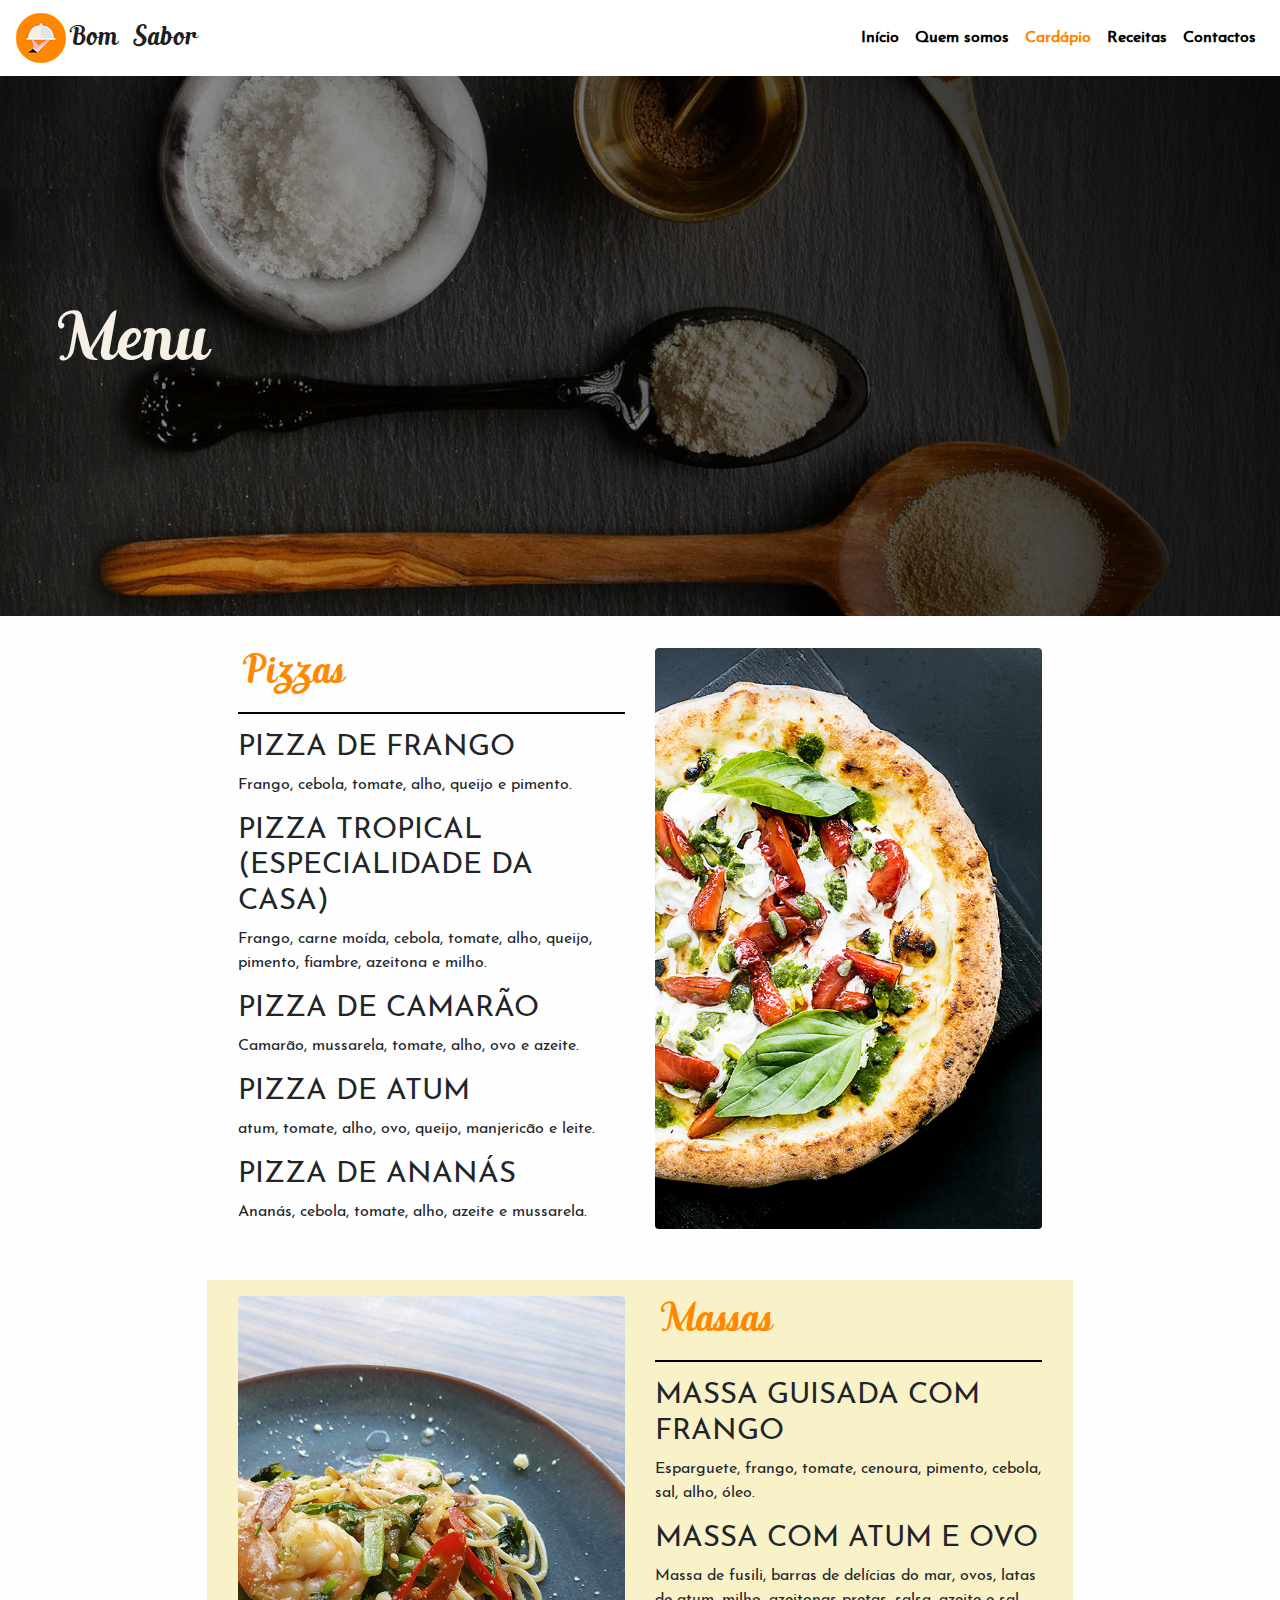
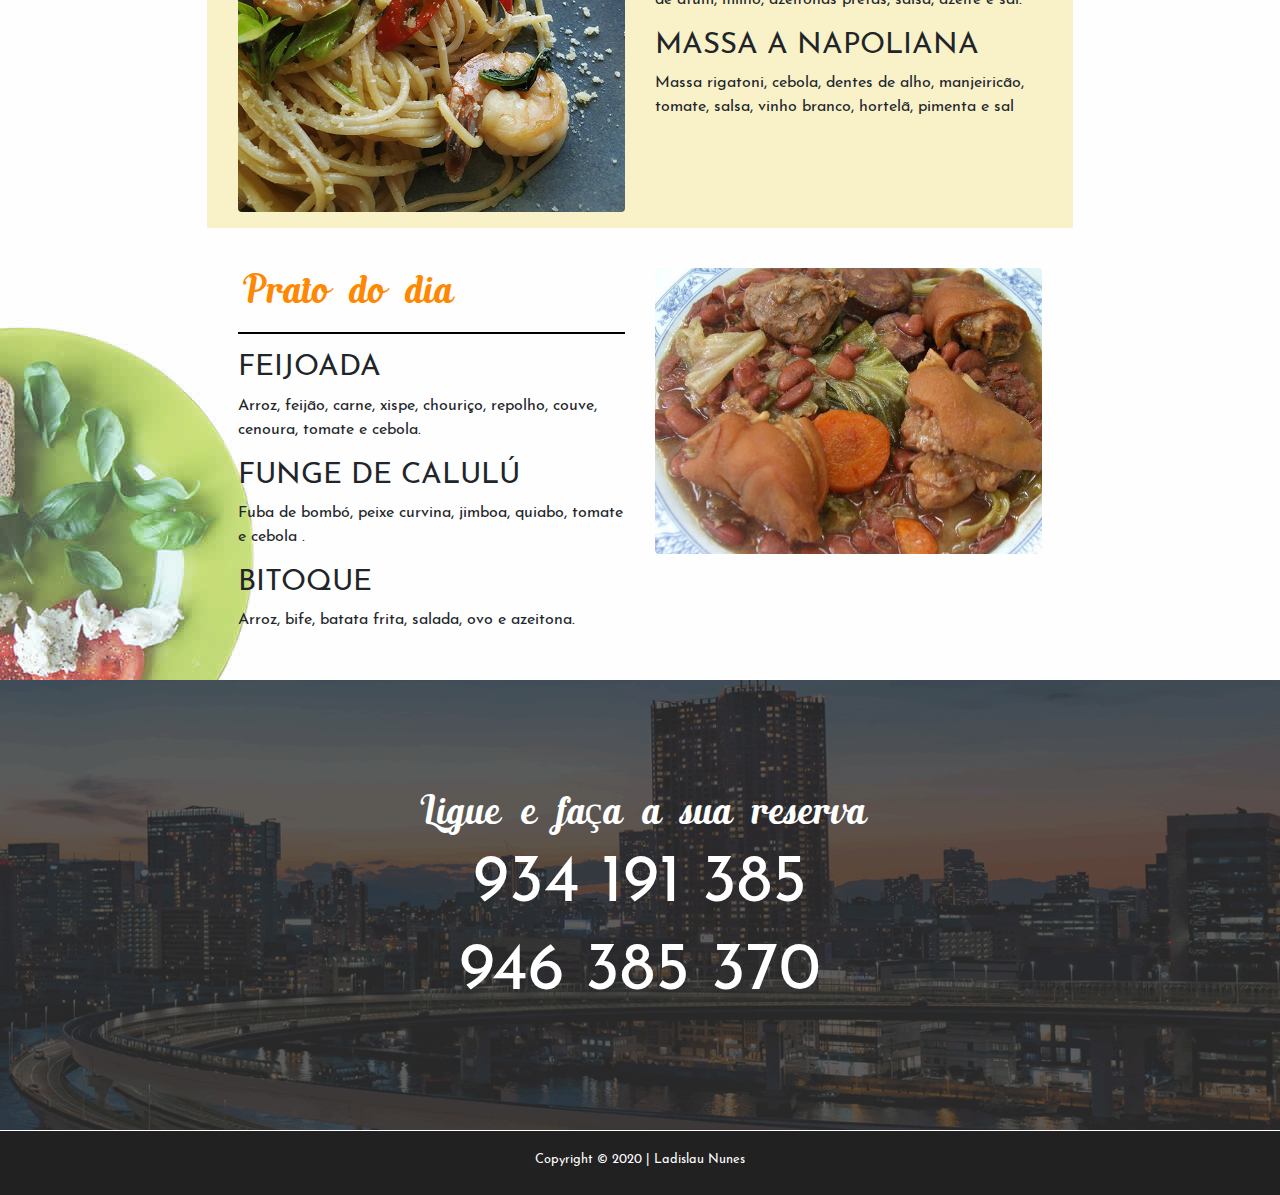
<file: cardapios.html>
<!DOCTYPE html>
<html lang="pt">
<head>
    <meta charset="UTF-8">
    <meta name="viewport" content="width=device-width, initial-scale=1.0">
    <title>Cardápios | Bom Sabor</title>
    <link rel="shortcut icon" href="_img/logo.png" type="image/x-icon">
    <link rel="stylesheet" href="_css/bootstrap.css">
    <link rel="stylesheet" href="_css/cardapios.css">
</head>
<body>
    <!-- BARRA DE MENU -->
    <nav class="navbar navbar-expand-md navbar-light bg-white">
        <a class="navbar-brand" href="index.html"><img src="_img/logo.png" alt="">Bom Sabor</a>
        <button class="navbar-toggler" type="button" data-toggle="collapse" data-target="#conteudoNavbarSuportado" aria-controls="conteudoNavbarSuportado" aria-expanded="false" aria-label="Alterna navegação">
        <span class="navbar-toggler-icon"></span>
        </button>
    
        <div class="collapse navbar-collapse" id="conteudoNavbarSuportado">
            <ul class="navbar-nav ml-auto">
                <li class="nav-item"> <a class="nav-link" href="index.html">Início</a> </li>
                <li class="nav-item"> <a class="nav-link" href="quem-somos.html">Quem somos</a> </li>
                <li class="nav-item active"> <a class="nav-link" href="#">Cardápio</a> </li>
                <li class="nav-item"> <a class="nav-link" href="receitas.html">Receitas</a> </li>
                <li class="nav-item"> <a class="nav-link" href="contactos.html">Contactos</a> </li>
            </ul>
        </div>
    </nav>
    <!-- BANNER -->
    <div id="banner" class="pl-5">
        <h1>Menu</h1>
    </div>
    <!-- CARDÁPIOS -->
    <section class="container py-3">
        <div class="row p-3 mb-4">
            <div class="col-sm-12 col-md-6">
                <h1>Pizzas</h1>
                <hr>
                <h2>Pizza de frango</h2>
                <p>Frango, cebola, tomate, alho, queijo e pimento.</p>
                <h2>Pizza tropical (Especialidade da casa)</h2>
                <p>Frango, carne moída, cebola, tomate, alho, queijo, pimento, fiambre, azeitona e milho.</p>
                <h2>Pizza de camarão</h2>
                <p> Camarão, mussarela, tomate, alho, ovo e azeite.</p>
                <h2>Pizza de atum</h2>
                <p> atum, tomate, alho, ovo, queijo, manjericão e leite.</p>
                <h2>Pizza de ananás</h2>
                <p> Ananás, cebola, tomate, alho, azeite e mussarela.</p>

            </div>
            <div class="col-sm-12 col-md-6">
                <img src="_img/pizzas.jpg" alt="" class="img-fluid rounded">
            </div>
        </div>
        <div class="row p-3 meio mb-4">
            <div class="col-sm-12 col-md-6">
                <img src="_img/massas.jpg" alt="" class="img-fluid rounded">
            </div>
            <div class="col-sm-12 col-md-6">
                <h1>Massas</h1>
                <hr>
                <h2>Massa guisada com frango </h2>
                <p>Esparguete, frango, tomate, cenoura, pimento, cebola, sal, alho, óleo.</p>
                <h2>Massa com atum e ovo</h2>
                <p>Massa de fusili, barras de delícias do mar, ovos, latas de atum, milho, azeitonas pretas, salsa, azeite e sal.</p>
                <h2>Massa a napoliana</h2>
                <p>Massa rigatoni, cebola, dentes de alho, manjeiricão, tomate, salsa, vinho branco, hortelã, pimenta e sal</p>
            </div>
        </div>
        <div class="row p-3">
            <div class="col-sm-12 col-md-6">
                <h1>Prato do dia</h1>
                <hr>
                <h2>Feijoada</h2>
                <p>Arroz, feijão, carne, xispe, chouriço, repolho, couve, cenoura, tomate e cebola.</p>
                <h2>Funge de calulú</h2>
                <p>Fuba de bombó, peixe curvina, jimboa, quiabo, tomate e cebola .</p>
                <h2>Bitoque</h2>
                <p>Arroz, bife, batata frita, salada, ovo e azeitona.</p>
            </div>
            <div class="col-sm-12 col-md-6">
                <img src="_img/feijoada.jpg" alt="" class="img-fluid rounded">
            </div>
        </div>
    </section>
    <!-- CONTACTO -->
    <div class="p-4 text-center text-white" id="contacto">
        <h1>Ligue e faça a sua reserva</h1>
        <h2>934 191 385</h2>
        <h2>946 385 370</h2>
    </div>
    <!-- RODAPÉ -->
    <footer class="pt-3 pb-2 text-center text-white">
        <p><small>Copyright &copy; 2020 | Ladislau Nunes</small></p>
    </footer>

    <!-- JavaScript -->
    <script src="_js/jquery-3.5.1.min.js"></script>
    <script src="_js/bootstrap.min.js"></script>
</body>
</html>
</file>
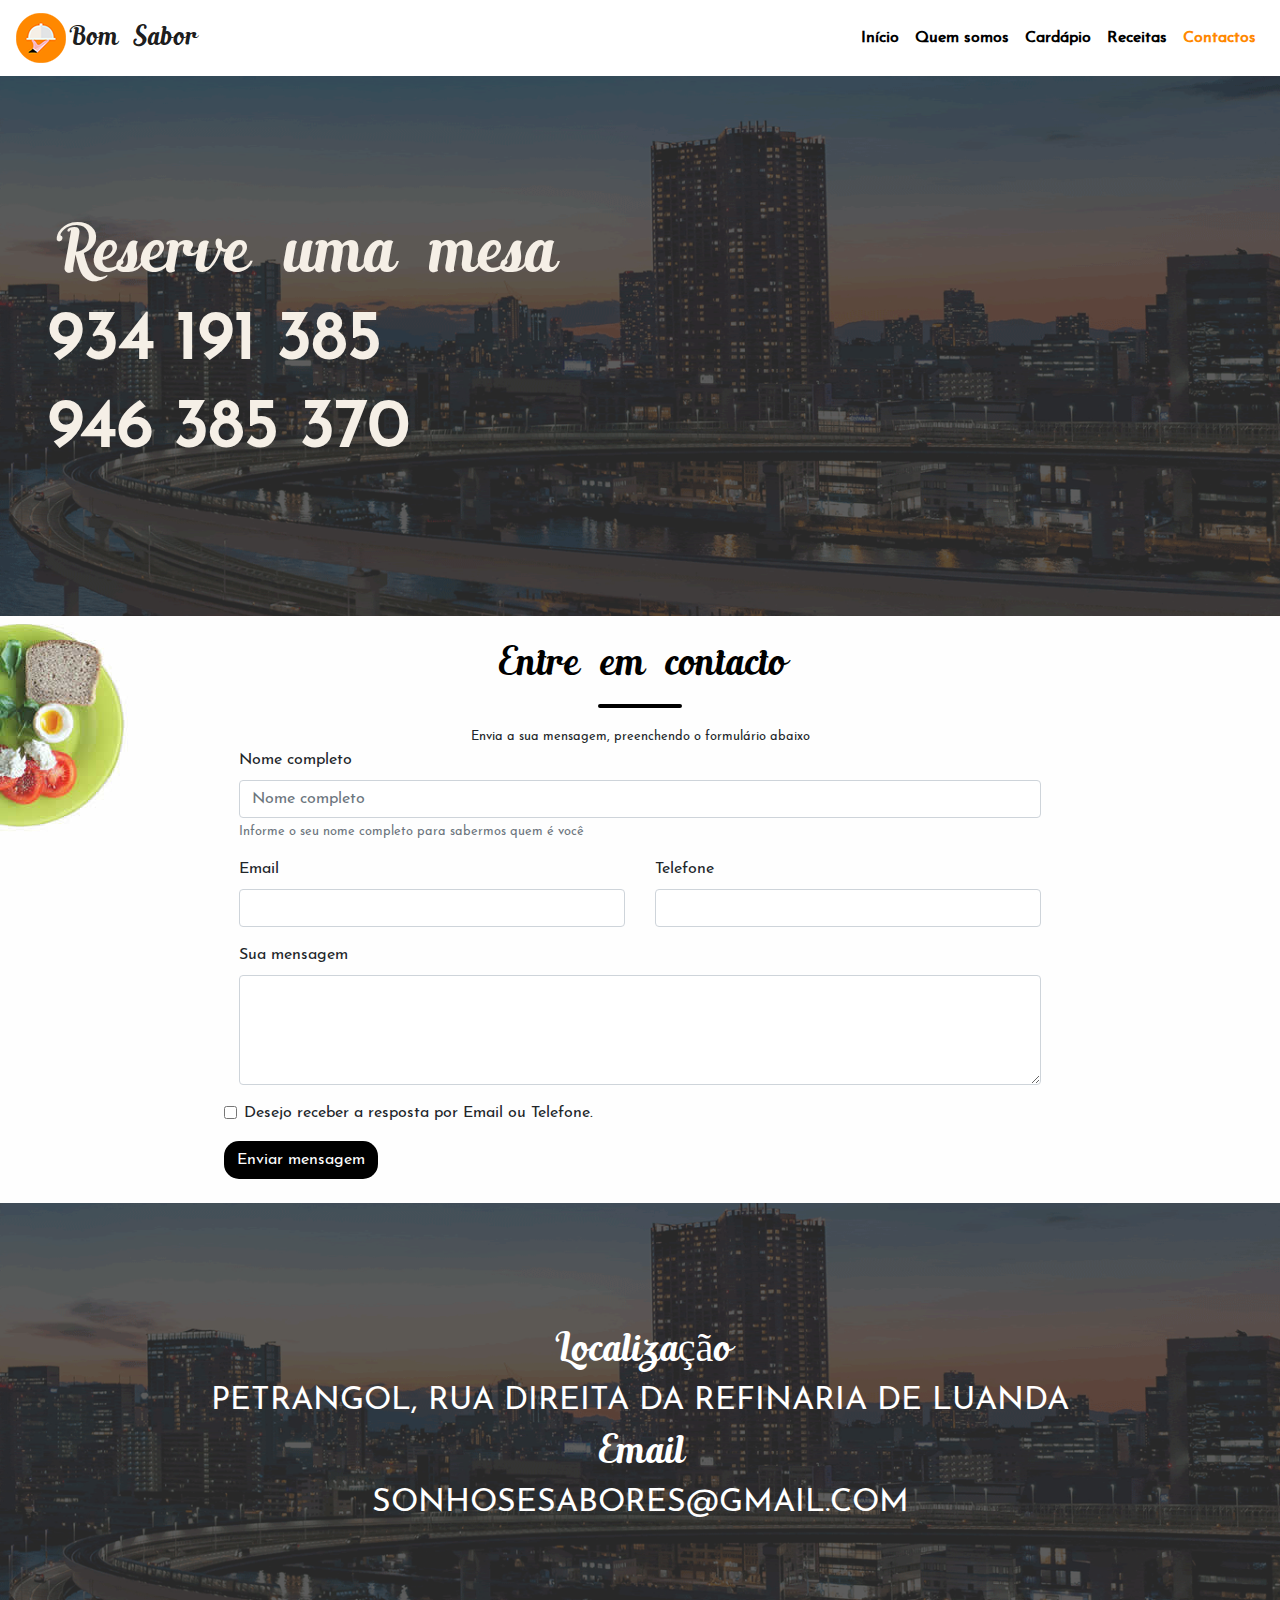
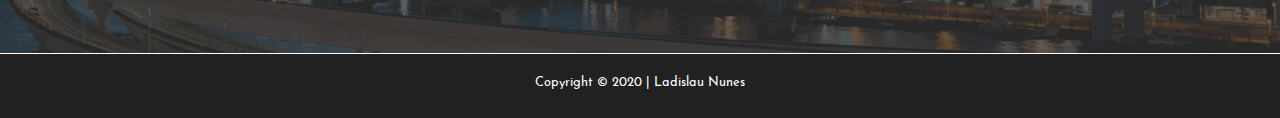
<file: contactos.html>
<!DOCTYPE html>
<html lang="pt">
<head>
    <meta charset="UTF-8">
    <meta name="viewport" content="width=device-width, initial-scale=1.0">
    <title>Contactos | Bom Sabor</title>
    <link rel="shortcut icon" href="_img/logo.png" type="image/x-icon">
    <link rel="stylesheet" href="_css/bootstrap.css">
    <link rel="stylesheet" href="_css/contactos.css">
</head>
<body>
    <!-- BARRA DE MENU -->
    <nav class="navbar navbar-expand-md navbar-light bg-white">
        <a class="navbar-brand" href="index.html"><img src="_img/logo.png" alt="">Bom Sabor</a>
        <button class="navbar-toggler" type="button" data-toggle="collapse" data-target="#conteudoNavbarSuportado" aria-controls="conteudoNavbarSuportado" aria-expanded="false" aria-label="Alterna navegação">
        <span class="navbar-toggler-icon"></span>
        </button>
    
        <div class="collapse navbar-collapse" id="conteudoNavbarSuportado">
            <ul class="navbar-nav ml-auto">
                <li class="nav-item"> <a class="nav-link" href="index.html">Início</a> </li>
                <li class="nav-item"> <a class="nav-link" href="quem-somos.html">Quem somos</a> </li>
                <li class="nav-item"> <a class="nav-link" href="cardapios.html">Cardápio</a> </li>
                <li class="nav-item"> <a class="nav-link" href="receitas.html">Receitas</a> </li>
                <li class="nav-item active"> <a class="nav-link" href="#">Contactos</a> </li>
            </ul>
        </div>
    </nav>
    <!-- BANNER -->
    <div id="banner" class="pl-5">
        <h1>Reserve uma mesa</h1>
        <h2>934 191 385</h2>
        <h2>946 385 370</h2>
    </div>
    <!-- CONTACTOS -->
    <section class="text-center p-4">
        <h1>Entre em contacto</h1>
        <hr>
        <small>Envia a sua mensagem, preenchendo o formulário abaixo</small>
        <div class="container">
            <form class="text-left row">
                <div class="form-group col-sm-12">
                    <label for="exampleInputNome">Nome completo</label>
                    <input type="text" class="form-control" id="exampleInputNome" placeholder="Nome completo">
                    <small id="emailHelp" class="form-text text-muted">Informe o seu nome completo para sabermos quem é você</small>
                </div>
                <div class="form-group col-sm-12 col-md-6">
                    <label for="exampleInputEmail">Email</label>
                    <input type="email" class="form-control" id="exampleInputEmail" aria-describedby="emailHelp">
                </div>
                <div class="form-group col-sm-12 col-md-6">
                    <label for="exampleInputTelefone">Telefone</label>
                    <input type="text" class="form-control" id="exampleInputTelefone">
                </div>
                <div class="form-group col-sm-12">
                    <label for="exampleFormControlMensagem">Sua mensagem</label>
                    <textarea class="form-control" id="exampleFormControlMensagem" rows="4"></textarea>
                </div>
                <div class="form-group form-check col-sm-12">
                    <input type="checkbox" class="form-check-input" id="exampleCheck1">
                    <label class="form-check-label" for="exampleCheck1">Desejo receber a resposta por Email ou Telefone.</label>
                </div>
                <button type="submit" class="btn">Enviar mensagem</button>
            </form>
        </div>
    </section>
    <!-- CONTACTO -->
    <div class="p-4 text-center text-white" id="contacto">
        <h1>Localização</h1>
        <h2>Petrangol, rua direita da refinaria de Luanda</h2>
        <h1>Email</h1>
        <h2>sonhosesabores@gmail.com</h2>
    </div>
    <!-- RODAPÉ -->
    <footer class="pt-3 pb-2 text-center text-white">
        <p><small>Copyright &copy; 2020 | Ladislau Nunes</small></p>
    </footer>

    <!-- JavaScript -->
    <script src="_js/jquery-3.5.1.min.js"></script>
    <script src="_js/bootstrap.min.js"></script>
</body>
</html>
</file>
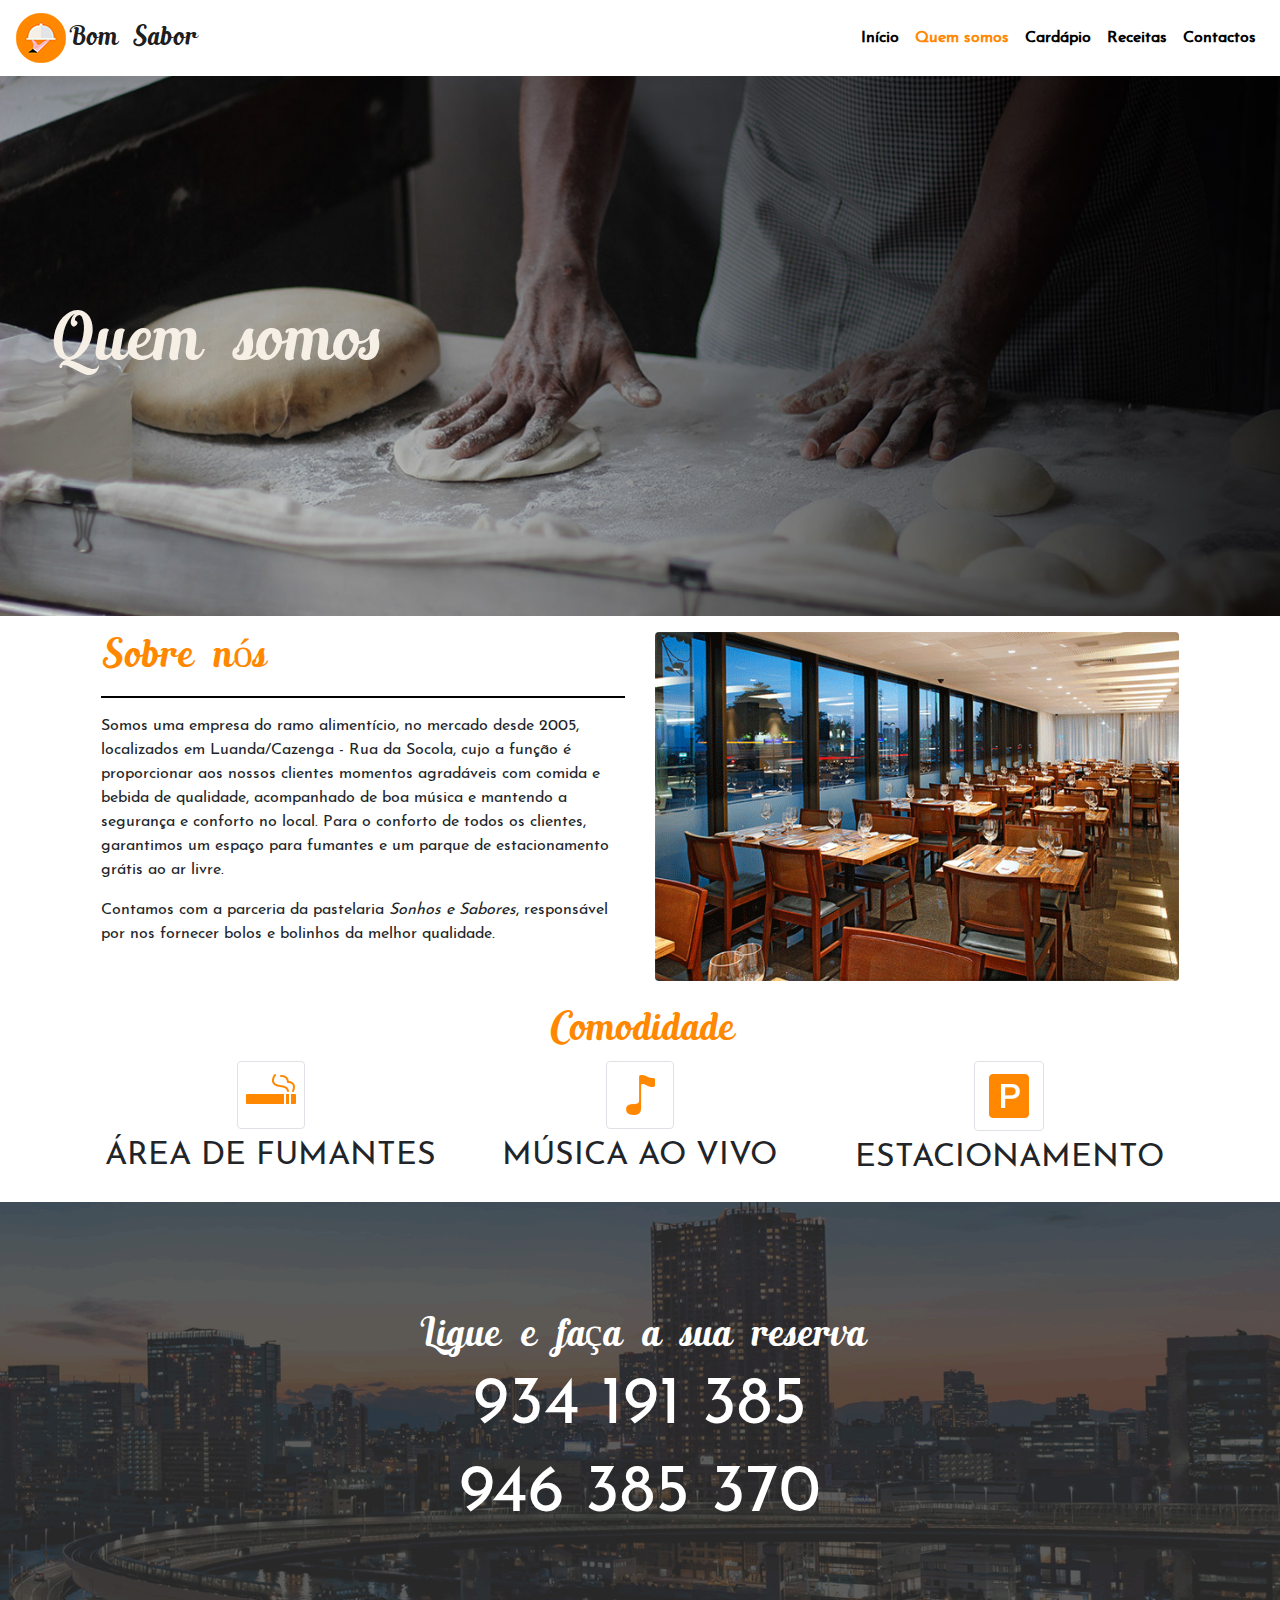
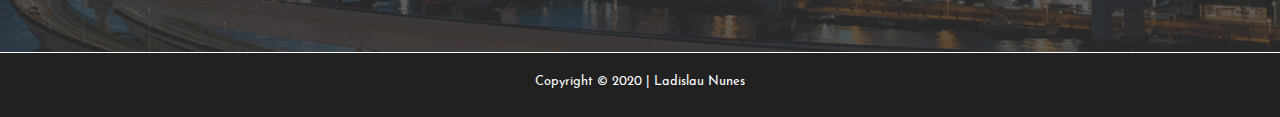
<file: quem-somos.html>
<!DOCTYPE html>
<html lang="pt">
<head>
    <meta charset="UTF-8">
    <meta name="viewport" content="width=device-width, initial-scale=1.0">
    <title>Sobre nós | Bom Sabor</title>
    <link rel="shortcut icon" href="_img/logo.png" type="image/x-icon">
    <link rel="stylesheet" href="_css/bootstrap.css">
    <link rel="stylesheet" href="_css/quem-somos.css">
</head>
<body>
    <!-- BARRA DE MENU -->
    <nav class="navbar navbar-expand-md navbar-light bg-white">
        <a class="navbar-brand" href="index.html"><img src="_img/logo.png" alt="">Bom Sabor</a>
        <button class="navbar-toggler" type="button" data-toggle="collapse" data-target="#conteudoNavbarSuportado" aria-controls="conteudoNavbarSuportado" aria-expanded="false" aria-label="Alterna navegação">
        <span class="navbar-toggler-icon"></span>
        </button>
    
        <div class="collapse navbar-collapse" id="conteudoNavbarSuportado">
            <ul class="navbar-nav ml-auto">
                <li class="nav-item"> <a class="nav-link" href="index.html">Início</a> </li>
                <li class="nav-item active"> <a class="nav-link" href="#">Quem somos</a> </li>
                <li class="nav-item"> <a class="nav-link" href="cardapios.html">Cardápio</a> </li>
                <li class="nav-item"> <a class="nav-link" href="receitas.html">Receitas</a> </li>
                <li class="nav-item"> <a class="nav-link" href="contactos.html">Contactos</a> </li>
            </ul>
        </div>
    </nav>
    <!-- BANNER -->
    <div id="banner" class="pl-5">
        <h1>Quem somos</h1>
    </div>
    <!-- SOBRE NÓS -->
    <section class="container p-3">
        <div class="row">
            <div class="col-sm-12 col-md-6">
                <h1>Sobre nós</h1>
                <hr>
                <p>Somos uma empresa do ramo alimentício, no mercado desde 2005, localizados em Luanda/Cazenga - Rua da Socola, cujo a função é proporcionar aos nossos clientes momentos agradáveis com comida e bebida de qualidade, acompanhado de boa música e mantendo a segurança e conforto no local. Para o conforto de todos os clientes, garantimos um espaço para fumantes e um parque de estacionamento grátis ao ar livre.</p>
                <p>Contamos com a parceria da pastelaria <em>Sonhos e Sabores</em>, responsável por nos fornecer bolos e bolinhos da melhor qualidade.</p>
            </div>
            <div class="col-sm-12 col-md-6">
                <img src="_img/restaurante.png" alt="" class="img-fluid rounded">
            </div>
        </div>
        <div class="text-center pt-4">
            <h1>Comodidade</h1>
            <div class="row">
                <div class="col">
                    <img src="_img/icone-smoking.png" class="mb-2 p-2 border rounded">
                    <h2>Área de fumantes</h2>
                </div>
                <div class="col">
                    <img src="_img/icone-music.png" class="mb-2 p-2 border rounded">
                    <h2>Música ao vivo</h2>
                </div>
                <div class="col">
                    <img src="_img/icone-parking.png" class="mb-2 p-2 border rounded">
                    <h2>Estacionamento</h2>
                </div>
            </div>
        </div>
    </section>
    <!-- CONTACTO -->
    <div class="p-4 text-center text-white" id="contacto">
        <h1>Ligue e faça a sua reserva</h1>
        <h2>934 191 385</h2>
        <h2>946 385 370</h2>
    </div>
    <!-- RODAPÉ -->
    <footer class="pt-3 pb-2 text-center text-white">
        <p><small>Copyright &copy; 2020 | Ladislau Nunes</small></p>
    </footer>

    <!-- JavaScript -->
    <script src="_js/jquery-3.5.1.min.js"></script>
    <script src="_js/bootstrap.min.js"></script>
</body>
</html>
</file>
<file: _css/cardapios.css>
/* PADRÃO */
* {	
    margin: 0; 
    padding: 0;
    box-sizing: border-box;
    font-family: 'normal';
}
body { background: url(../_img/bg.jpg); }
.navbar-light .navbar-nav .nav-link { color: #000; font-weight: bold; }
.navbar-light .navbar-nav .nav-link:hover { color: #FF8800; }
.navbar-light .navbar-nav .active .nav-link { color: #FF8800; }
.navbar-brand { font-family: 'titulo1'; color: #FF8800; font-size: 20pt; }
h1 { font-family: 'titulo1'; color: #FF8800; }
h2 { text-transform: uppercase; font-size: 22pt; }
hr { border: 1px solid #000; }
.btn { color: #fff; border-radius: 15px; background-color: #000; }
.btn:hover { color: #000; background-color: #FF8800; }
.container { width: 70%; }
.meio { background-color: #f5e9a498; }

/* FONTES */
@font-face {
    font-family: 'titulo1';
    src: url(../_fontes/Altoysitalic\ personal\ only.ttf);
}
@font-face {
    font-family: 'titulo2';
    src: url(../_fontes/BebasNeue\ Book.otf);
}
@font-face {
    font-family: 'normal';
    src: url(../_fontes/josefin-sans-regular.ttf);
}

/* BANNER */
#banner { 
    min-height: 60vh;
    background: url(../_img/fundo-cardapio.png);
    background-size: cover;
    background-position: center;
    display: flex;
    flex-direction: column;
    justify-content: center;
    align-content: flex-start;
}
#banner h1 { font-size: 50pt; color: #F5EFE6; box-shadow: black; }
#banner h2 { font-size: 50pt; color: #F5EFE6; font-weight: bold; }

/* RODAPÉ */
#contacto {
    min-height: 50vh;
    background-image: url(../_img/newsletter.png); 
    background-size: cover; 
    background-position: center;
    display: flex; 
    flex-direction: column; 
    justify-content: center; 
    align-items: center; 
}
#contacto h1 { color: #fff; }
#contacto h2 { font-size: 50pt; }

footer { background-color: #212121; border-top: 1px solid #fff; }
</file>
<file: _css/contactos.css>
/* PADRÃO */
* {	
    margin: 0; 
    padding: 0;
    box-sizing: border-box;
    font-family: 'normal';
}
section { background: url(../_img/bg.jpg); }
.navbar-light .navbar-nav .nav-link { color: #000; font-weight: bold; }
.navbar-light .navbar-nav .nav-link:hover { color: #FF8800; }
.navbar-light .navbar-nav .active .nav-link { color: #FF8800; }
.navbar-brand { font-family: 'titulo1'; color: #FF8800; font-size: 20pt; }
h1 { font-family: 'titulo1'; color: #000; }
h2 { text-transform: uppercase; }
hr { width: 80px; border: 2px solid #000; margin-left: auto; margin-right: auto; border-radius: 10px; }
.btn { color: #fff; border-radius: 15px; background-color: #000; }
.btn:hover { color: #000; background-color: #FF8800; }
.container { width: 70%; }

/* FONTES */
@font-face {
    font-family: 'titulo1';
    src: url(../_fontes/Altoysitalic\ personal\ only.ttf);
}
@font-face {
    font-family: 'titulo2';
    src: url(../_fontes/BebasNeue\ Book.otf);
}
@font-face {
    font-family: 'normal';
    src: url(../_fontes/josefin-sans-regular.ttf);
}

/* BANNER */
#banner { 
    min-height: 60vh;
    background: url(../_img/newsletter.png);
    background-size: cover;
    background-position: center;
    display: flex;
    flex-direction: column;
    justify-content: center;
    align-content: flex-start;
}
#banner h1 { font-size: 50pt; color: #F5EFE6; box-shadow: black; }
#banner h2 { font-size: 50pt; color: #F5EFE6; font-weight: bold; }

/* RODAPÉ */
#contacto {
    min-height: 50vh;
    background-image: url(../_img/newsletter.png); 
    background-size: cover; 
    background-position: center;
    display: flex; 
    flex-direction: column; 
    justify-content: center; 
    align-items: center; 
}

#contacto h1 { color: #fff; }
footer { background-color: #212121; border-top: 1px solid #fff; }
</file>
<file: _css/quem-somos.css>
/* PADRÃO */
* {	
    margin: 0; 
    padding: 0;
    box-sizing: border-box;
    font-family: 'normal';
}
.navbar-light .navbar-nav .nav-link { color: #000; font-weight: bold; }
.navbar-light .navbar-nav .nav-link:hover { color: #FF8800; }
.navbar-light .navbar-nav .active .nav-link { color: #FF8800; }
.navbar-brand { font-family: 'titulo1'; color: #FF8800; font-size: 20pt; }
h1 { font-family: 'titulo1'; color: #FF8800; }
h2 { text-transform: uppercase; }
hr { border: 1px solid #000; }
.btn { color: #fff; border-radius: 15px; background-color: #000; }
.btn:hover { color: #000; background-color: #FF8800; }

/* FONTES */
@font-face {
    font-family: 'titulo1';
    src: url(../_fontes/Altoysitalic\ personal\ only.ttf);
}
@font-face {
    font-family: 'titulo2';
    src: url(../_fontes/BebasNeue\ Book.otf);
}
@font-face {
    font-family: 'normal';
    src: url(../_fontes/josefin-sans-regular.ttf);
}

/* BANNER */
#banner { 
    min-height: 60vh;
    background: url(../_img/fundo-quem-somos.jpg);
    background-size: cover;
    background-position: center;
    display: flex;
    flex-direction: column;
    justify-content: center;
    align-content: flex-start;
}
#banner h1 { font-size: 50pt; color: #F5EFE6; box-shadow: black; }
#banner h2 { font-size: 50pt; color: #F5EFE6; font-weight: bold; }

/* RODAPÉ */
#contacto {
    min-height: 50vh;
    background-image: url(../_img/newsletter.png); 
    background-size: cover; 
    background-position: center;
    display: flex; 
    flex-direction: column; 
    justify-content: center; 
    align-items: center; 
}
#contacto h1 { color: #fff; }
#contacto h2 { font-size: 50pt; }
footer { background-color: #212121; border-top: 1px solid #fff; }
</file>
